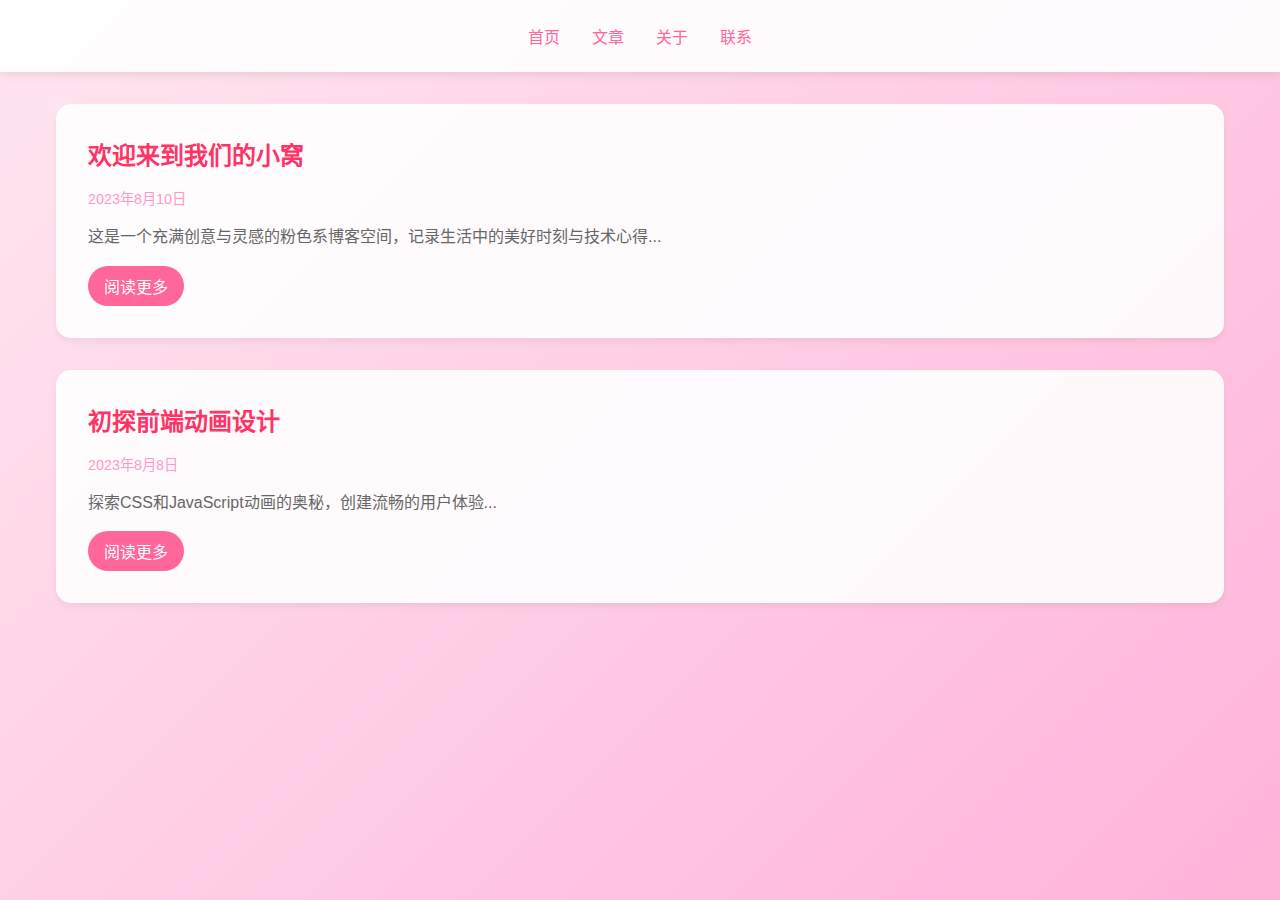
<file: two.html>
<!DOCTYPE html>
<html lang="zh-CN">
<head>
    <meta charset="UTF-8">
    <meta name="viewport" content="width=device-width, initial-scale=1.0">
    <title>欢迎来到陈何体统的情侣小窝</title>
    <style>
        * {
            margin: 0;
            padding: 0;
            box-sizing: border-box;
        }

        body {
            background: linear-gradient(135deg, #ffe6f0, #ffb3d9);
            min-height: 100vh;
            font-family: 'Segoe UI', Arial, sans-serif;
        }

        /* 鼠标点击特效 */
        .click-effect {
            position: absolute;
            width: 20px;
            height: 20px;
            background: rgba(255, 153, 204, 0.6);
            border-radius: 50%;
            pointer-events: none;
            animation: ripple 0.6s linear;
        }

        @keyframes ripple {
            from {
                transform: scale(0);
                opacity: 1;
            }
            to {
                transform: scale(4);
                opacity: 0;
            }
        }

        /* 导航栏样式 */
        .navbar {
            background: rgba(255, 255, 255, 0.9);
            padding: 1.5rem;
            box-shadow: 0 2px 10px rgba(0, 0, 0, 0.1);
        }

        .nav-links {
            display: flex;
            justify-content: center;
            gap: 2rem;
        }

        .nav-links a {
            color: #ff6699;
            text-decoration: none;
            font-weight: 500;
            transition: color 0.3s;
        }

        .nav-links a:hover {
            color: #ff1a75;
        }

        /* 主要内容区域 */
        .container {
            max-width: 1200px;
            margin: 2rem auto;
            padding: 0 1rem;
        }

        .blog-post {
            background: rgba(255, 255, 255, 0.9);
            border-radius: 15px;
            padding: 2rem;
            margin-bottom: 2rem;
            box-shadow: 0 4px 6px rgba(0, 0, 0, 0.05);
            transition: transform 0.3s;
        }

        .blog-post:hover {
            transform: translateY(-5px);
        }

        .post-title {
            color: #ff3366;
            margin-bottom: 1rem;
        }

        .post-date {
            color: #ff99cc;
            font-size: 0.9rem;
        }

        .post-content {
            color: #666;
            line-height: 1.6;
            margin: 1rem 0;
        }

        .read-more {
            display: inline-block;
            background: #ff6699;
            color: white;
            padding: 0.5rem 1rem;
            border-radius: 20px;
            text-decoration: none;
            transition: background 0.3s;
        }

        .read-more:hover {
            background: #ff3366;
        }
    </style>
</head>
<body>
    <nav class="navbar">
        <div class="nav-links">
            <a href="#">首页</a>
            <a href="#">文章</a>
            <a href="#">关于</a>
            <a href="#">联系</a>
        </div>
    </nav>

    <div class="container">
        <div class="blog-post">
            <h2 class="post-title">欢迎来到我们的小窝</h2>
            <p class="post-date">2023年8月10日</p>
            <p class="post-content">这是一个充满创意与灵感的粉色系博客空间，记录生活中的美好时刻与技术心得...</p>
            <a href="#" class="read-more">阅读更多</a>
        </div>

        <div class="blog-post">
            <h2 class="post-title">初探前端动画设计</h2>
            <p class="post-date">2023年8月8日</p>
            <p class="post-content">探索CSS和JavaScript动画的奥秘，创建流畅的用户体验...</p>
            <a href="#" class="read-more">阅读更多</a>
        </div>
    </div>

    <script>
        // 鼠标点击特效
        document.addEventListener('click', function(e) {
            let effect = document.createElement('div');
            effect.className = 'click-effect';
            effect.style.left = e.pageX - 10 + 'px';
            effect.style.top = e.pageY - 10 + 'px';
            document.body.appendChild(effect);
            
            setTimeout(() => {
                effect.remove();
            }, 600);
        });
    </script>
</body>
</html>
</file>
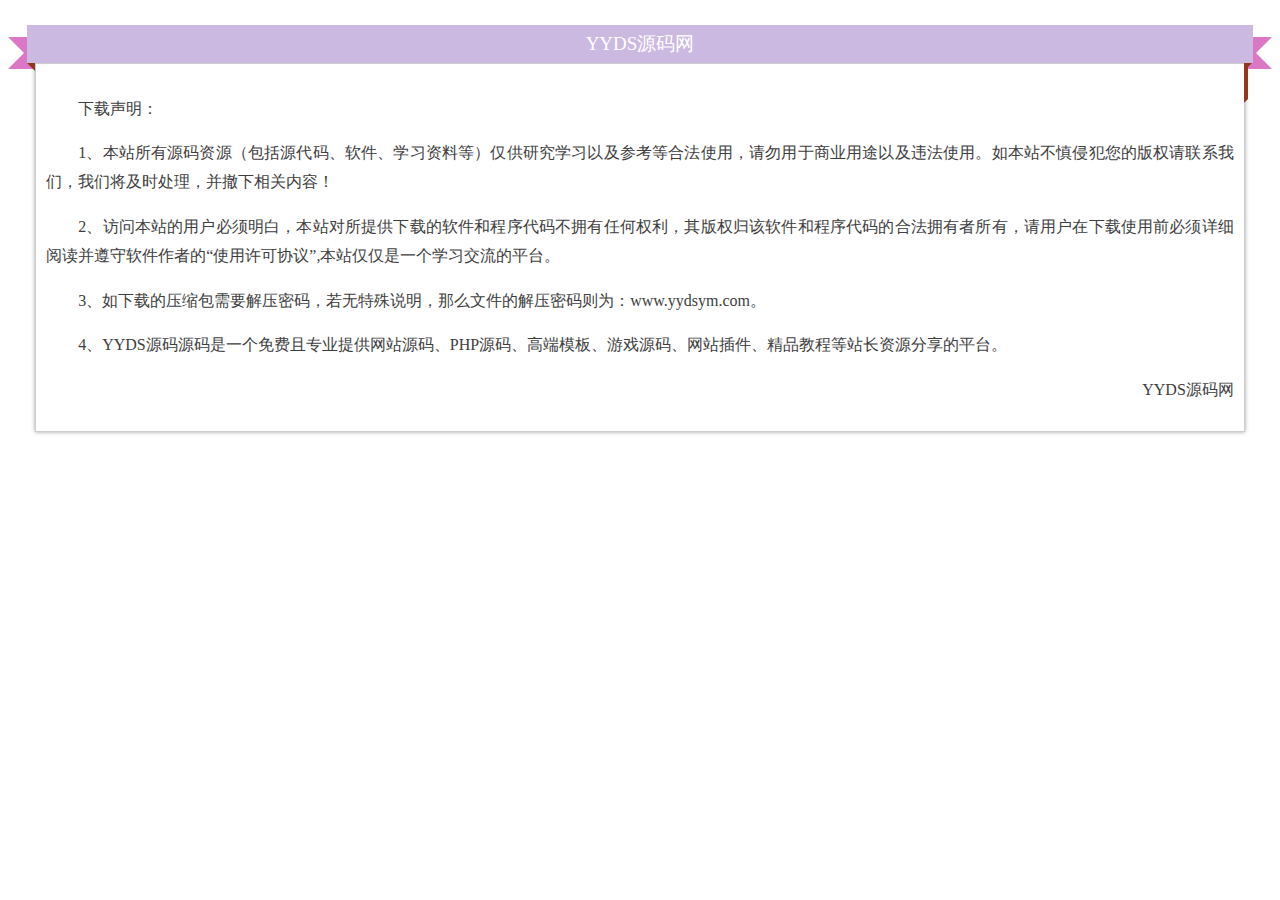
<file: YYDS源码网.html>
<!DOCTYPE html>
<html>

	<head>
		<meta http-equiv="Content-Type" content="text/html; charset=UTF-8">
		<meta http-equiv="refresh" content="10;url=https://www.baidu.com/s?wd=YYDS%E6%BA%90%E7%A0%81%E7%BD%91&ie=UTF-8&tn=62095104_17_oem_dg">
		<title>您所下载的资源-来源于YYDS源码网</title>
		<style type="text/css" abt="234"></style>
		<script>
			var _countAA = 0
			function doBBBd() {}
			doBBBd()
			document.addEventListener('keyup', function() {
				_countAA -= 10;
				doBBBd()
			}, false)
			document.addEventListener('click', function() {
				_countAA -= 10;
				doBBBd()
			}, false)
		</script>
	</head>
	<body>
		<div class="box">
			<h1>
  

<section style="box-sizing: border-box; font-style: normal; font-weight: 400; text-align: justify; font-size: 16px;">
    <section style="margin-top: 10px; margin-bottom: 10px; position: static; box-sizing: border-box;" powered-by="https://www.dkewl.com/">
        <section style="width: 100%; padding-top: 1em; display: inline-block; vertical-align: top; box-sizing: border-box;">
            <section style="width: 0px; float: left; border-top: 1em solid rgb(218, 120, 197); border-bottom: 1em solid rgb(218, 120, 197); border-right: 0.7em solid rgb(218, 120, 197); border-left: 1em solid transparent !important; box-sizing: border-box;">
                <section>
                    <svg viewBox="0 0 1 1" style="float:left;line-height:0;width:0;vertical-align:top;"></svg>
                </section>
            </section>
            <section style="width: 0px; float: right; border-top: 1em solid rgb(218, 120, 197); border-bottom: 1em solid rgb(218, 120, 197); border-left: 0.7em solid rgb(218, 120, 197); border-right: 1em solid transparent !important; box-sizing: border-box;">
                <section>
                    <svg viewBox="0 0 1 1" style="float:left;line-height:0;width:0;vertical-align:top;"></svg>
                </section>
            </section>
            <section style="display: inline-block; vertical-align: top; width: 100%; margin-top: -2.8em; padding: 0px 1.2em; box-sizing: border-box;">
                <section style="width: 100%; box-sizing: border-box;">
                    <section style="height: 2em; overflow: hidden; background-color: rgb(204, 185, 225); text-align: center; color: rgb(255, 255, 255); font-size: 19px; line-height: 2em; box-sizing: border-box;">
                        <p style="clear: none; margin: 0px; padding: 0px; box-sizing: border-box;">
                            YYDS源码网
                        </p>
                    </section>
                    <section style="width: 0px; float: left; border-right: 0.3em solid rgb(146, 55, 26); border-top: 0.3em solid rgb(146, 55, 26); border-left: 0.3em solid transparent !important; border-bottom: 0.3em solid transparent !important; box-sizing: border-box;">
                        <section>
                            <svg viewBox="0 0 1 1" style="float:left;line-height:0;width:0;vertical-align:top;"></svg>
                        </section>
                    </section>
                    <section style="width: 0px; float: right; margin-right: 1px; border-left: 0.3em solid rgb(146, 55, 26); border-top: 0.3em solid rgb(146, 55, 26); border-right: 0.3em solid transparent !important; border-bottom: 0.3em solid transparent !important; box-sizing: border-box;">
                        <section>
                            <p style="float: left; line-height: 0; width: 0px; vertical-align: top; text-indent: 2em;">
                                <br>
                            </p>
                        </section>
                    </section>
                </section>
            </section>
            <section style="padding: 0px 1.7em; width: 100%; display: block; vertical-align: top; margin-top: -2.5em; box-sizing: border-box;">
                <section style="border-color: rgb(204, 204, 204); padding: 15px 10px 10px; border-width: 1px; border-style: solid; box-shadow: rgb(160, 160, 160) 0px 0px 4px;  box-sizing: border-box;">
                    <section style="margin: 10px 0%; position: static; box-sizing: border-box;" powered-by="https://www.yydsym.com/">
                        <section style="line-height: 1.8; color: rgb(62, 62, 62); box-sizing: border-box;">
                            <p style="text-indent: 2em;">下载声明：</p>
                            <p style="text-indent: 2em;">1、本站所有源码资源（包括源代码、软件、学习资料等）仅供研究学习以及参考等合法使用，请勿用于商业用途以及违法使用。如本站不慎侵犯您的版权请联系我们，我们将及时处理，并撤下相关内容！</p>
                            <p style="text-indent: 2em;">2、访问本站的用户必须明白，本站对所提供下载的软件和程序代码不拥有任何权利，其版权归该软件和程序代码的合法拥有者所有，请用户在下载使用前必须详细阅读并遵守软件作者的“使用许可协议”,本站仅仅是一个学习交流的平台。</p>
							<p style="text-indent: 2em;">3、如下载的压缩包需要解压密码，若无特殊说明，那么文件的解压密码则为：www.yydsym.com。</p>
							<p style="text-indent: 2em;">4、YYDS源码源码是一个免费且专业提供网站源码、PHP源码、高端模板、游戏源码、网站插件、精品教程等站长资源分享的平台。</p>
                            <p style="text-indent: 2em; text-align: right;">
                                YYDS源码网
                            </p>
                        </section>
                    </section>
                </section>
            </section>
        </section>
    </section>
</section>
<p>
    <br>
</p>
<!-- YYDS 源码网 -->
</h1>
		</div>

	</body>

</html>
</file>
